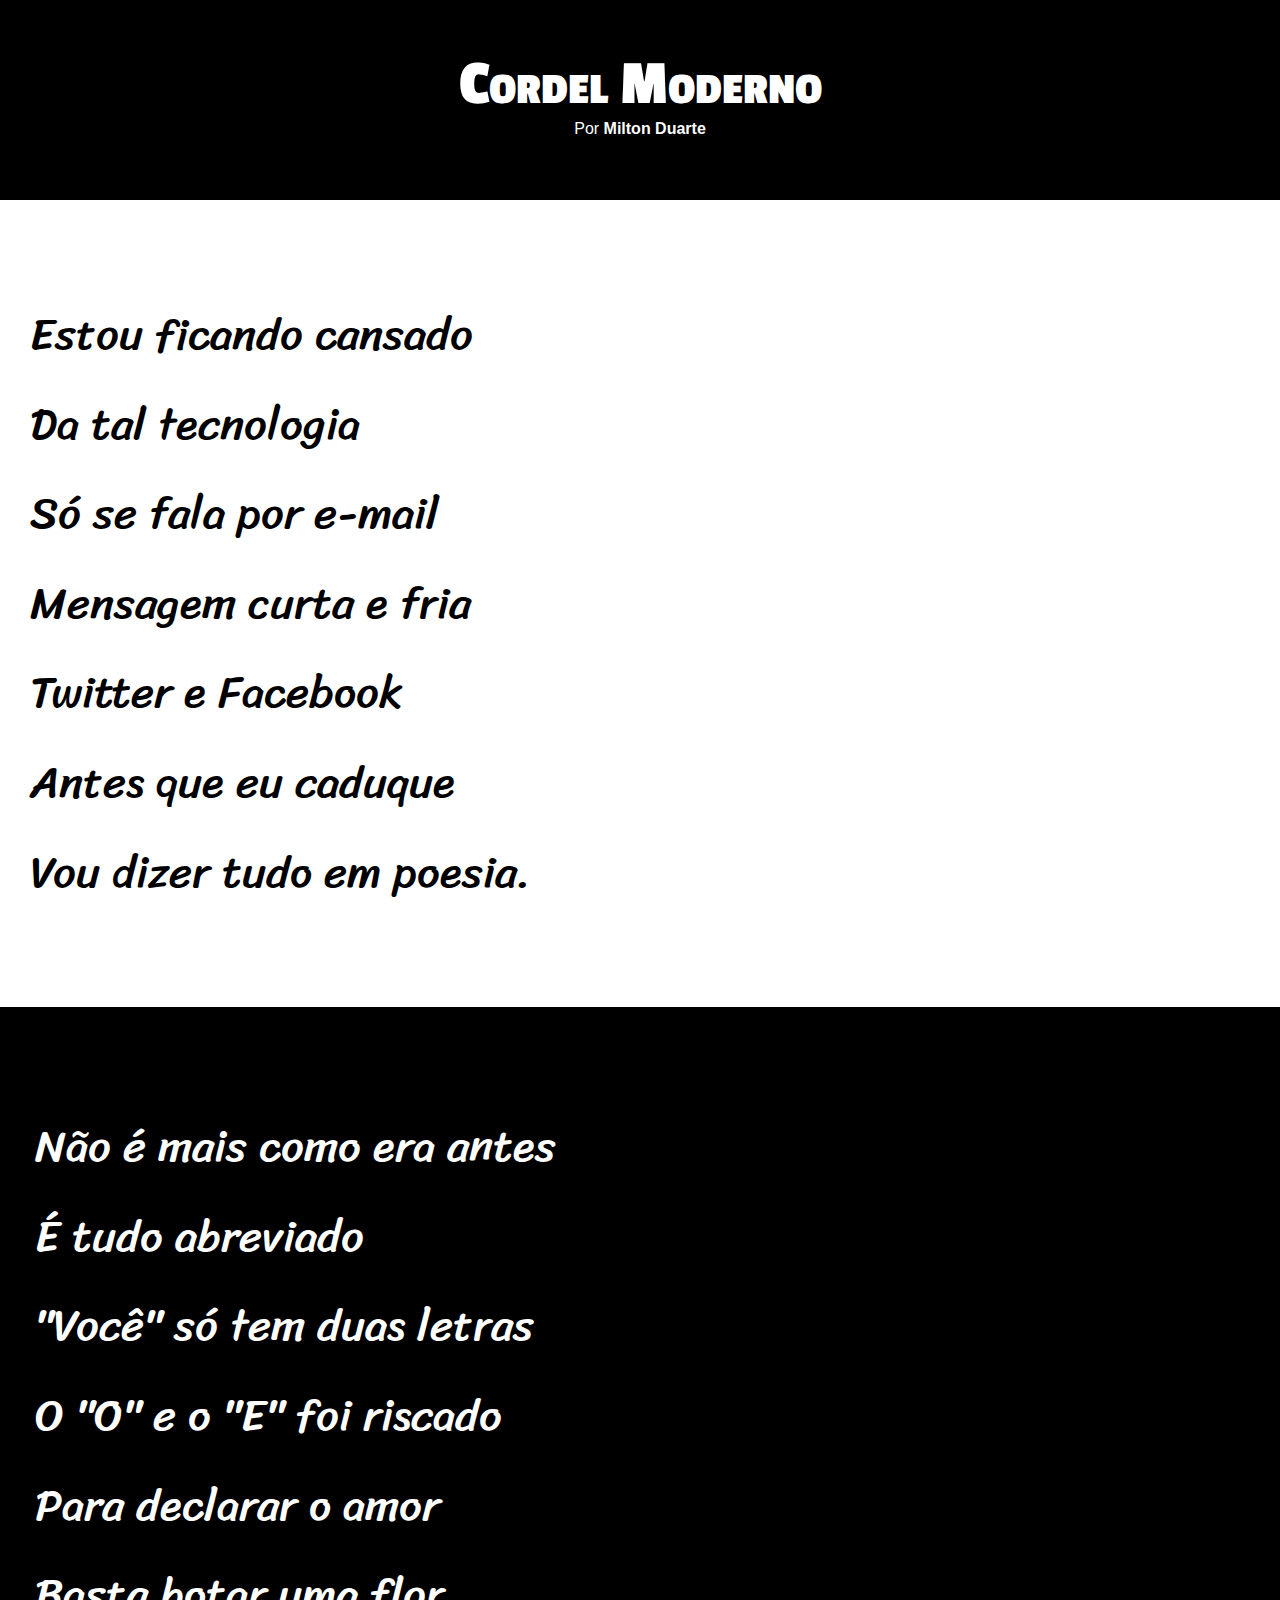
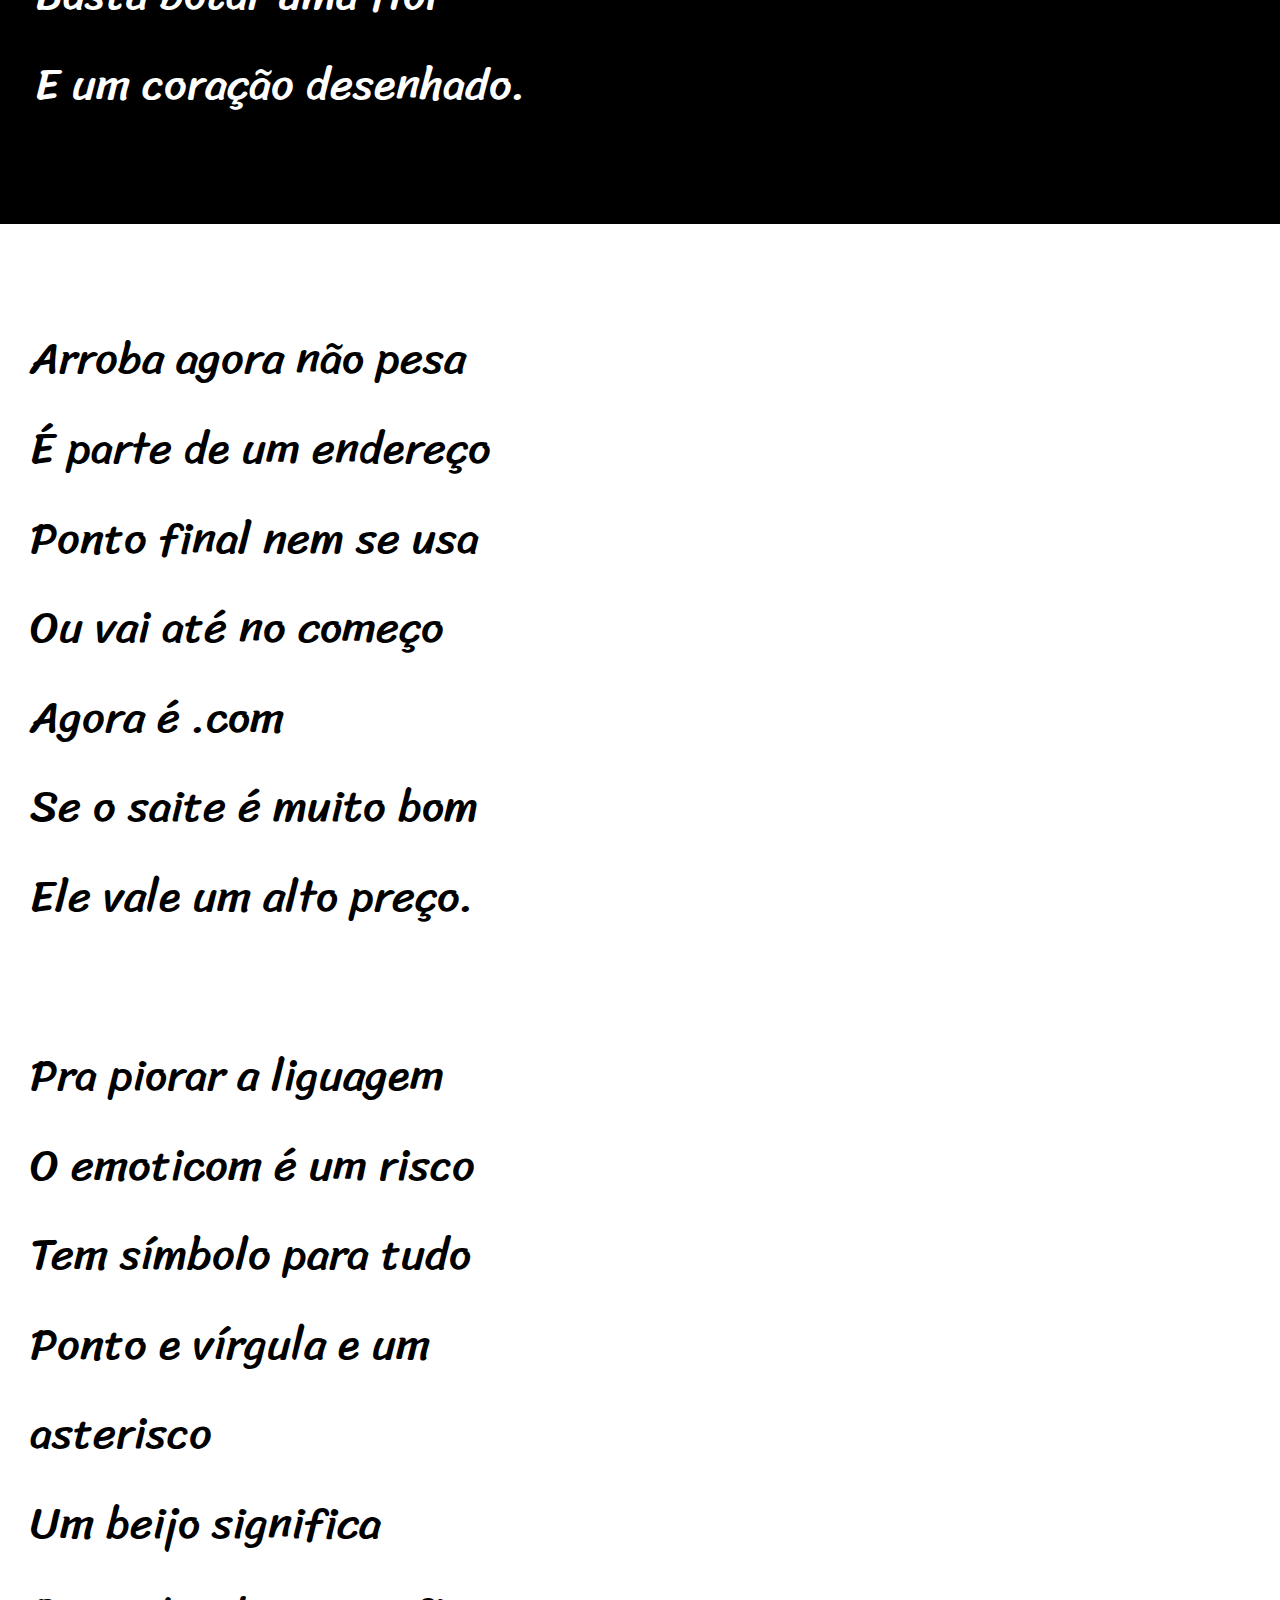
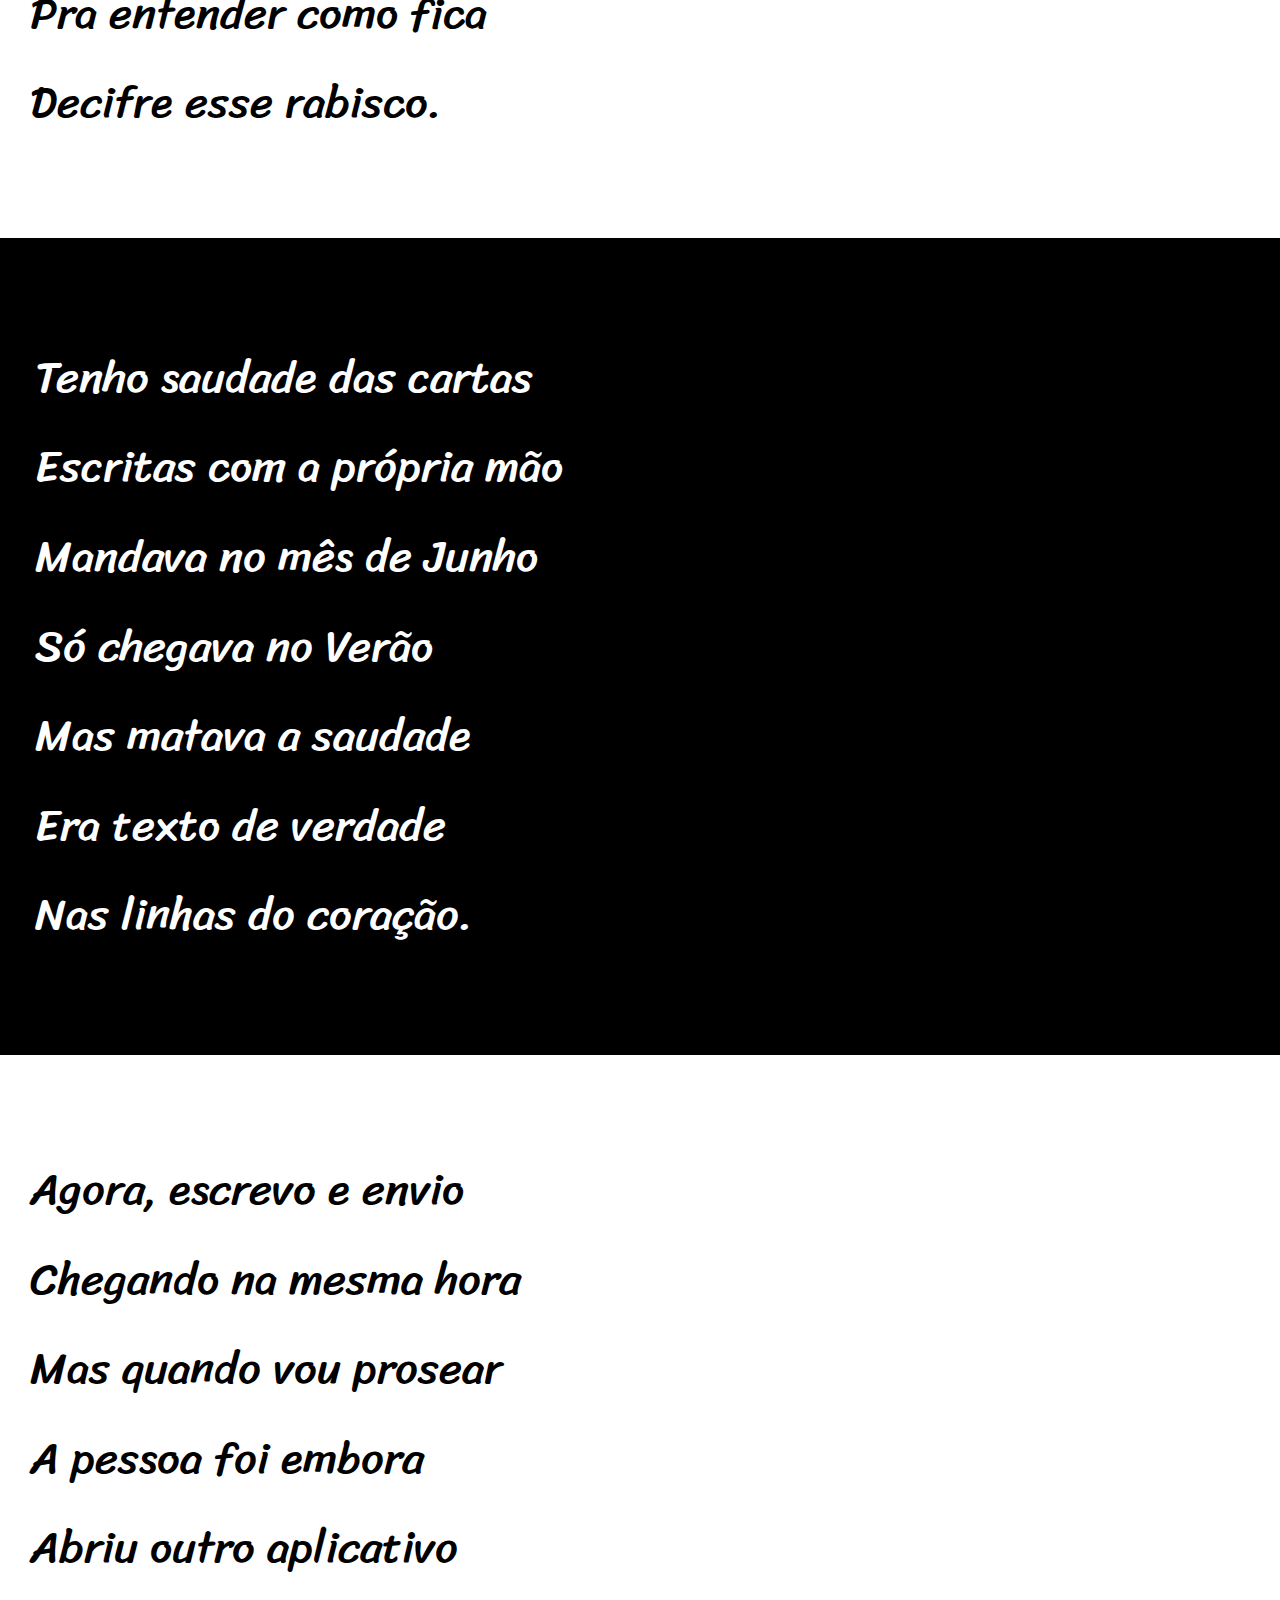
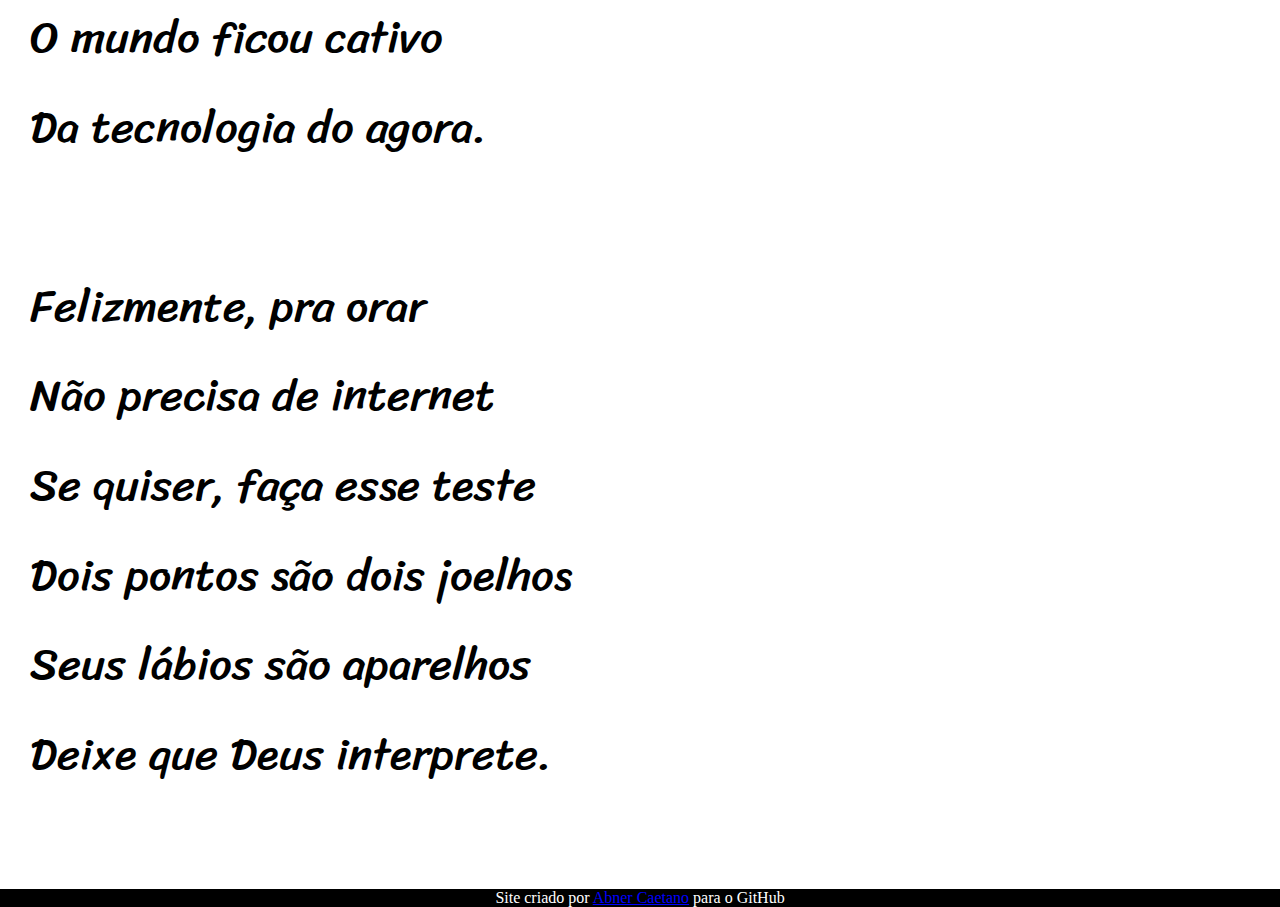
<file: index.html>
<!DOCTYPE html>
<html lang="pt-br">
<head>
    <meta charset="UTF-8">
    <meta name="viewport" content="width=device-width, initial-scale=1.0">
    <title>Cordel Moderno</title>
    <link rel="stylesheet" href="style.css">
</head>
<body>
    <header>
        <h1>
            Cordel Moderno
        </h1>
        <p>
            Por<a href="https://www.recantodasletras.com.br/poesias/3186743" target="_blank"> <strong>Milton Duarte</strong></a>
        <p>
        
    </header>
    <main>
        <section class="normal">
            <p>
                Estou ficando cansado <br>
                Da tal tecnologia <br>
                Só se fala por e-mail <br>
                Mensagem curta e fria <br>
                Twitter e Facebook <br>
                Antes que eu caduque <br>
                Vou dizer tudo em poesia.
            </p>
        </section>
            
            

        <section class="imagem" id="imagem001">
            <p>
                Não é mais como era antes <br>
                É tudo abreviado <br>
                "Você" só tem duas letras <br>
                O "O" e o "E" foi riscado <br>
                Para declarar o amor <br>
                Basta botar uma flor <br>
                E um coração desenhado.
            </p>
        </section>


        <section class="normal">
            <p>
                Arroba agora não pesa <br>
                É parte de um endereço <br>
                Ponto final nem se usa <br>
                Ou vai até no começo <br>
                Agora é .com <br>
                Se o saite é muito bom <br>
                Ele vale um alto preço.
            </p>
            <br>
            <p>
                Pra piorar a liguagem <br>
                O emoticom é um risco <br>
                Tem símbolo para tudo <br>
                Ponto e vírgula e um <br>
                asterisco <br>
                Um beijo significa <br>
                Pra entender como fica <br>
                Decifre esse rabisco.
            </p>
        </section>
            

            
        <section class="imagem" id="imagem002">
            <p>
                Tenho saudade das cartas <br>
                Escritas com a própria mão <br>
                Mandava no mês de Junho <br>
                Só chegava no Verão <br>
                Mas matava a saudade <br>
                Era texto de verdade <br>
                Nas linhas do coração.
            </p>
        </section>
                
        <section class="normal">
            <p>
                Agora, escrevo e envio <br>
                Chegando na mesma hora <br>
                Mas quando vou prosear <br>
                A pessoa foi embora <br>
                Abriu outro aplicativo <br>
                O mundo ficou cativo <br>
                Da tecnologia do agora.
            </p>
            <br>
            <p>
                Felizmente, pra orar <br>
                Não precisa de internet <br>
                Se quiser, faça esse teste <br>
                Dois pontos são dois joelhos <br>
                Seus lábios são aparelhos <br>
                Deixe que Deus interprete.
            </p>
        </section>
        
    </main>
    <footer>
        <p>Site criado por  <a href="https://github.com/AbnerCaetano?tab=repositories" target="_blank">Abner Caetano</a> para o GitHub</p>
    </footer>
</body>
</html>
</file>
<file: style.css>
@charset "UTF-8";

@font-face {
    font-family: "passion";
    src: url(fontes/PassionOne-Bold.ttf) format(truetype);
    font-weight: normal;
}
@font-face {
    font-family: "sriracha";
    src: url(fontes/Sriracha-Regular.ttf) format(truetype);
    font-weight: normal;
}
* {
    margin: 0px;
    padding: 0px;
    font-size: 1em;
}
html, body {
    min-height: 100vh;
    background-color: darkgray;
}
header {
    background-color: black;
    min-height: 150px;
    height: 150px;
    color: white;
    padding-bottom: 50px;
}
header > h1 {
    font-family: "passion";
    font-variant: small-caps;
    padding-top: 50px;
    text-align: center;
    font-size: 4em;
    text-shadow: 2px 2px 0px black;
}
header > p {
    text-align: center;
    font-family: Verdana, Geneva, Tahoma, sans-serif;
    padding-bottom: 50px;
    font-size: 1em;
}
header  a {
    color: white;
    text-decoration: none;
    font-weight: bolder;
}
header a:hover{
    text-decoration: underline;
}
main {
    font-family: "sriracha", cursive;
    
}

section {
    padding-top: 10vh;
    padding-bottom: 10vh;
    line-height: 2em;
    padding-left: 30px;
    font-size: 3.5vw;
}
section.normal {
    background-color: white;
    color: black;
}
section.imagem {
    background-color: rgb(38, 38, 38);
    color: white;
    box-shadow: inset 6px 6px 13px 0px rgba(0, 0, 0, 0.544);
}
section.imagem > p {
    display: inline-block;
    padding: 5px;
    background-color: rgba(0, 0, 0, 0.552);
}
section#imagem001 {
    background: black url(imagens/background001.jpg);
    background-repeat: no-repeat;
    background-position: right center;
    background-attachment: fixed;
    background-size: cover;
}
section#imagem002 {
    background: black url(imagens/background002.jpg);
    background-repeat: no-repeat;
    background-position: right center;
    background-attachment: fixed;
    background-size: cover;
}
footer {
    background-color: black;
    color: white;
    text-align: center;
}
footer a {
    color: rgb(0, 0, 255);
}
footer a:hover{
    color: red;
}
</file>
